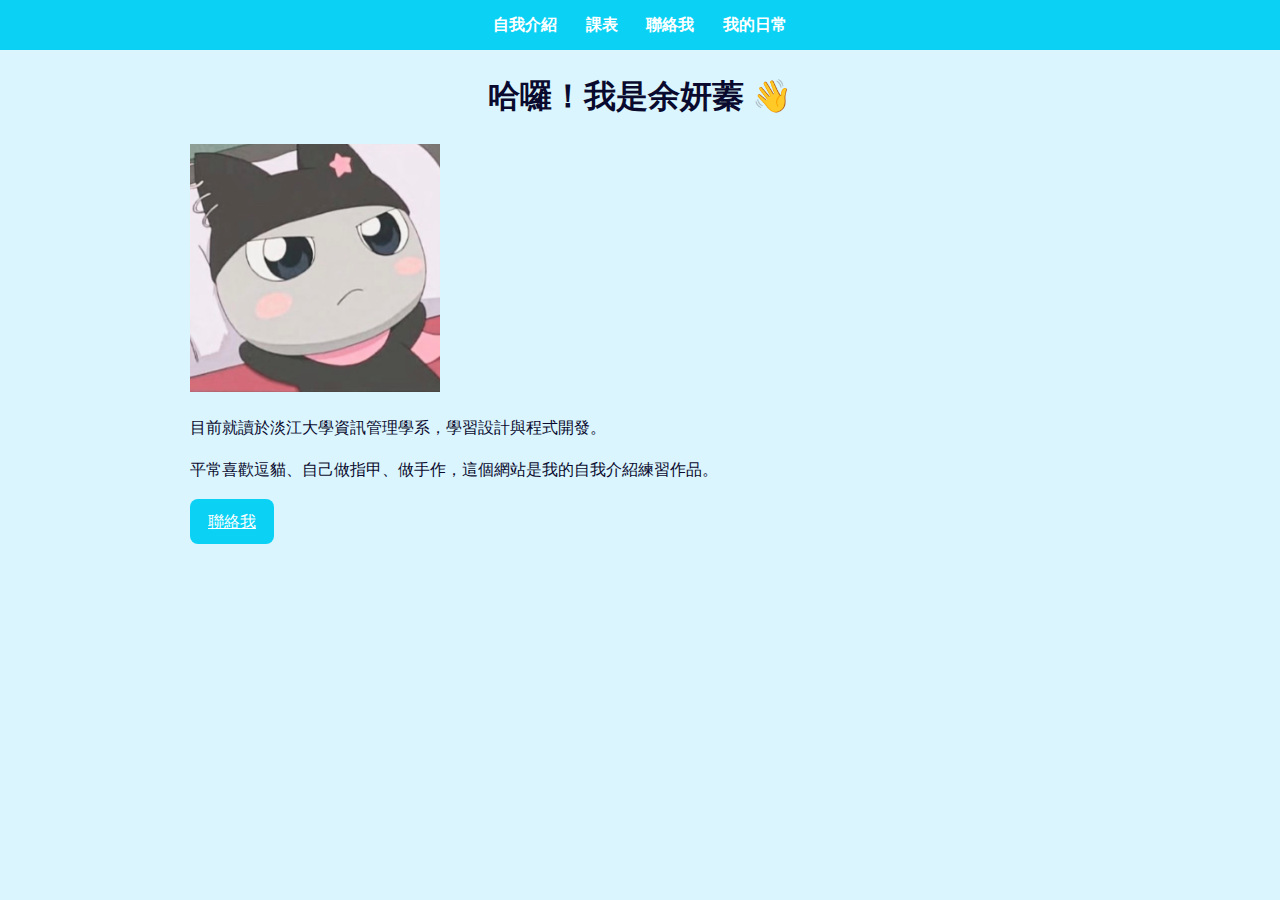
<file: index.html>
<!DOCTYPE html>
<html lang="zh-Hant">
<head>
  <meta charset="UTF-8">
  <title>自我介紹</title>
  <link rel="stylesheet" href="style.css">
</head>
<body>
  <nav class="nav">
    <a href="index.html" class="nav__link">自我介紹</a>
    <a href="schedule.html" class="nav__link">課表</a>
    <a href="contact.html" class="nav__link">聯絡我</a>
    <a href="gallery.html" class="nav__link">我的日常</a>
  </nav>

  <div class="container">
    <h1>哈囉！我是余妍蓁 👋</h1>
    <img src="photo.jpeg" alt="我的照片" width="250">
    <p>目前就讀於淡江大學資訊管理學系，學習設計與程式開發。</p>
    <p>平常喜歡逗貓、自己做指甲、做手作，這個網站是我的自我介紹練習作品。</p>
    <a href="contact.html" class="btn">聯絡我</a>
  </div>
</body>

</html>
</file>
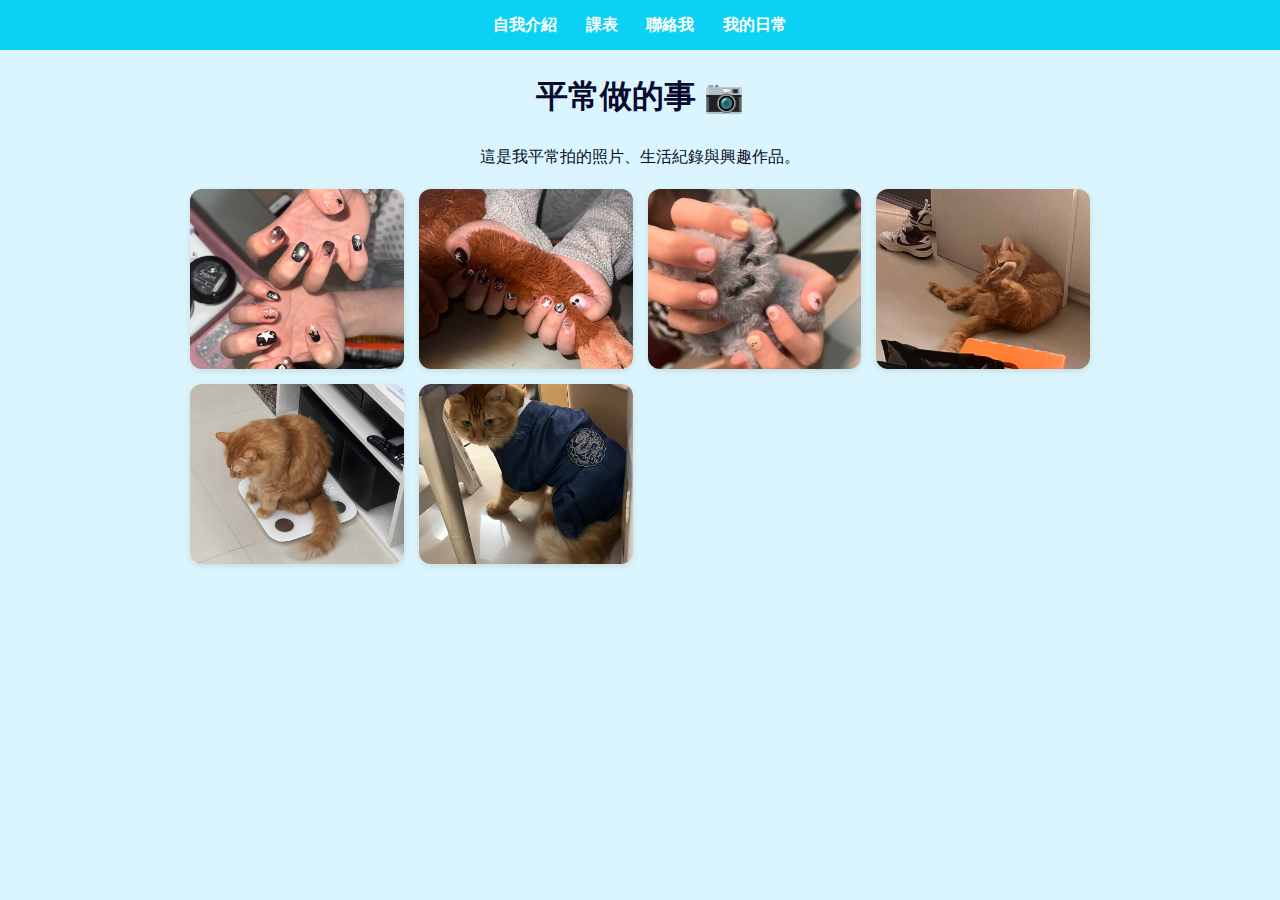
<file: gallery.html>
<!DOCTYPE html>
<html lang="zh-Hant">
<head>
  <meta charset="UTF-8">
  <title>我的日常</title>
  <link rel="stylesheet" href="style.css">
</head>
<body>
  <nav class="nav">
    <a href="index.html" class="nav__link">自我介紹</a>
    <a href="schedule.html" class="nav__link">課表</a>
    <a href="contact.html" class="nav__link">聯絡我</a>
    <a href="gallery.html" class="nav__link">我的日常</a>
  </nav>

  <div class="container">
    <h1>平常做的事 📷</h1>
    <p style="text-align:center;">這是我平常拍的照片、生活紀錄與興趣作品。</p>
    <div class="gallery">
      <img src="photo1.jpeg" alt="照片1">
      <img src="photo2.jpeg" alt="照片2">
      <img src="photo3.jpeg" alt="照片3">
      <img src="photo4.jpeg" alt="照片4">
      <img src="photo5.jpeg" alt="照片5">
      <img src="photo6.jpeg" alt="照片6">
    </div>
  </div>
</body>

</html>
</file>
<file: style.css>
/* === 顏色與基本設定 === */
/* 
  :root 是全域變數區，可以定義網站會用到的主要顏色或字型設定。
  這裡設定了主色、深色版本、文字顏色、背景顏色等。
  使用時用 var(--變數名稱) 就能套用。
*/
:root {
  --main-color: #0bd2f5;   /* 主色：亮橘黃色（按鈕、導覽列背景） */
  --main-dark: #0691a3;    /* 主色加深版（滑鼠移過去時使用） */
  --text-color: #090a2e;      /* 主要文字顏色（深灰） */
  --bg-light: #daf5fd;     /* 頁面背景色（淡黃色） */
}

/* === 全站 body 設定 === */
body {
  font-family: "Noto Sans TC", sans-serif;  /* 全站字體（使用 Noto Sans TC 中文字型） */
  background-color: var(--bg-light);        /* 套用上面定義的背景色變數 */
  color: var(--text-color);                 /* 套用文字顏色變數 */
  margin: 0;                                /* 取消瀏覽器預設外距 */
  line-height: 1.6;                         /* 行距設為 1.6，讓文字比較好閱讀 */
}

/* === 導覽列樣式 === */
.nav {
  background-color: var(--main-color);  /* 導覽列背景使用主色 */
  text-align: center;                   /* 導覽列項目置中 */
  padding: 12px;                        /* 上下內距 12px */
}

/* 導覽列裡的連結樣式 */
.nav__link {
  color: #fff;              /* 文字顏色白色 */
  text-decoration: none;    /* 移除底線 */
  margin: 0 12px;           /* 左右間距 12px */
  font-weight: bold;        /* 加粗字體 */
}

/* 滑鼠移到連結上時的效果 */
.nav__link:hover {
  color: var(--main-dark);  /* 顏色變深一點 */
}

/* === 容器設定 === */
/* 
  container 是主要版面容器，用來限制網頁內容最大寬度，
  讓內容不會太寬、保持整齊置中。
*/
.container {
  width: 80%;          /* 寬度為螢幕的 80% */
  max-width: 900px;    /* 最大寬度 900px，避免在大螢幕太寬 */
  margin: 20px auto;   /* 上下外距 20px，左右自動置中 */
}

/* === 標題樣式 === */
h1, h2 {
  text-align: center;         /* 標題置中 */
  color: var(--text-color);   /* 使用主要文字顏色 */
}

/* === 按鈕樣式 === */
.btn {
  background-color: var(--main-color);  /* 背景使用主色 */
  color: white;                         /* 按鈕文字白色 */
  padding: 10px 18px;                   /* 上下 10px、左右 18px 內距 */
  border: none;                         /* 移除預設邊框 */
  border-radius: 8px;                   /* 圓角 8px */
  cursor: pointer;                      /* 滑鼠移過去變手指圖示 */
  display: inline-block;                /* 讓按鈕能正常排列 */
}

/* 滑鼠移到按鈕時的顏色變化 */
.btn:hover {
  background-color: var(--main-dark);   /* 顏色變深（強調互動） */
}

/* === 表格樣式 === */
table {
  width: 100%;                 /* 表格寬度佔滿容器 */
  border-collapse: collapse;   /* 合併邊框線（不會重疊出雙線） */
  margin-top: 20px;            /* 與上方內容保留間距 */
}

/* 表格的儲存格（標題與內容）共用樣式 */
th, td {
  border: 1px solid #ccc;      /* 邊框顏色淺灰色 */
  padding: 10px;               /* 內距 10px */
  text-align: center;          /* 內容置中 */
}

/* 表頭（th）另外加上背景色 */
th {
  background-color: #09a5b9;   /* 淡黃色背景 */
}

/* === 表單樣式 === */
form {
  width: 80%;             /* 寬度佔容器的 80% */
  max-width: 500px;       /* 最寬 500px */
  margin: 0 auto;         /* 置中顯示 */
}

/* 輸入框與文字區塊共用樣式 */
input, textarea {
  width: 100%;             /* 寬度撐滿父容器 */
  padding: 10px;           /* 內距 10px */
  margin-top: 8px;         /* 與上方標籤的距離 */
  border: 1px solid #ccc;  /* 邊框淺灰色 */
  border-radius: 6px;      /* 圓角 6px */
}

/* 表單的標籤（文字說明） */
label {
  font-weight: bold;       /* 加粗讓標籤更明顯 */
}

/* === 照片牆樣式 === */
/*
  gallery 是用 CSS Grid 建立的圖片牆。
  repeat(auto-fill, minmax(200px, 1fr)) 代表：
  - 每張圖片最小 200px，最多平均分配一整列空間。
  - 會自動依螢幕大小換行（RWD）。
*/
.gallery {
  display: grid;                             /* 使用格線布局 */
  grid-template-columns: repeat(auto-fill, minmax(200px, 1fr)); /* 自動分欄 */
  gap: 15px;                                 /* 每張圖片之間的間距 15px */
  margin-top: 20px;                          /* 與標題間距 */
}

/* 圖片外觀設定 */
.gallery img {
  width: 100%;                               /* 圖片撐滿格子寬度 */
  height: 180px;                             /* 固定高度 180px（保持整齊） */
  object-fit: cover;                         /* 圖片裁切填滿，不變形 */
  border-radius: 12px;                       /* 圓角 12px */
  box-shadow: 0 2px 6px rgba(0,0,0,0.1);     /* 添加陰影，讓圖片有立體感 */
  transition: transform 0.2s;                /* 設定 hover 時的放大動畫時間 */
}

/* 滑鼠移過圖片時的放大效果 */
.gallery img:hover {
  transform: scale(1.05);                    /* 放大 5% */
}
</file>
